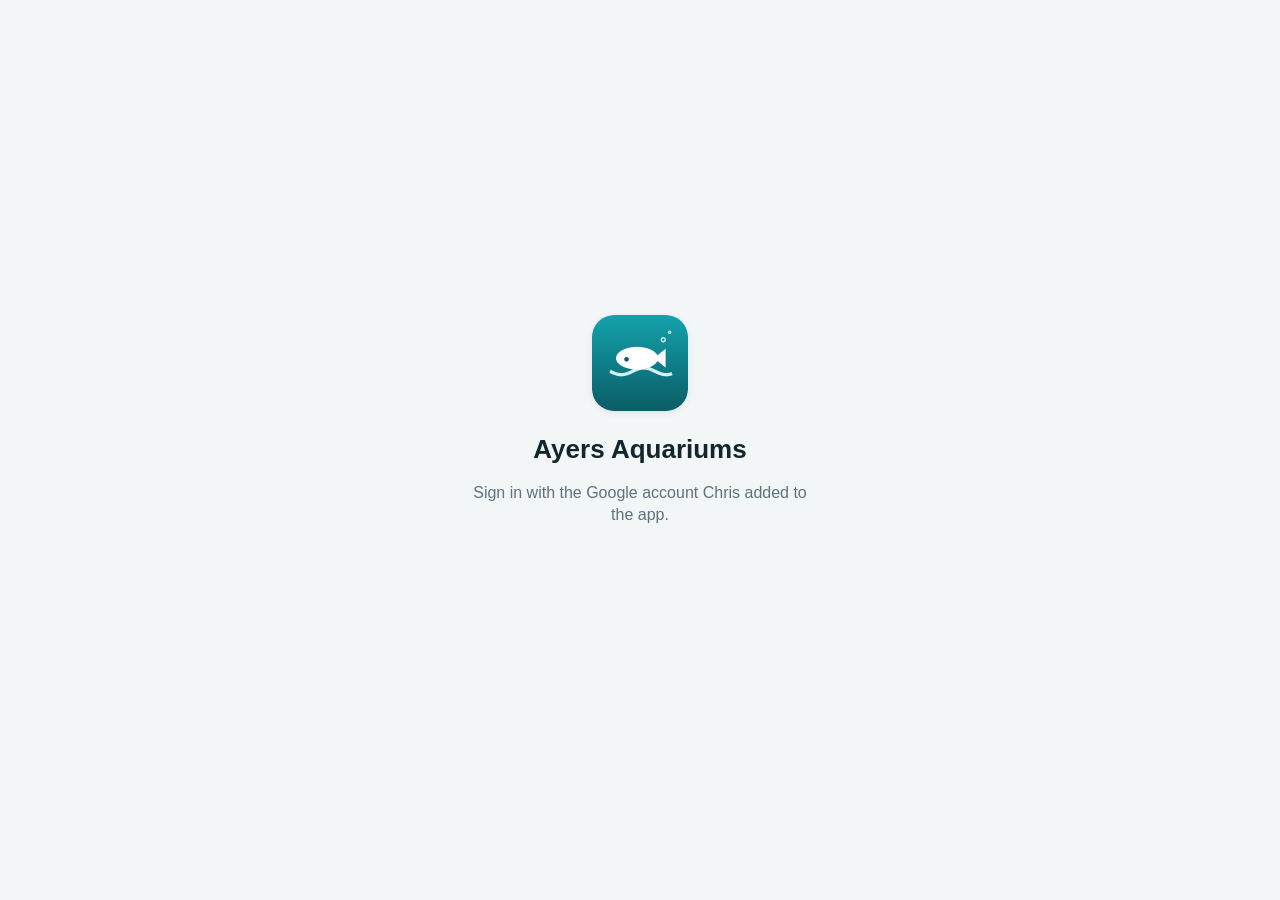
<file: index.html>
<!DOCTYPE html>
<html lang="en">
<head>
  <meta charset="utf-8">
  <meta name="viewport" content="width=device-width, initial-scale=1, viewport-fit=cover">
  <title>Ayers Aquariums</title>
  <meta name="description" content="Ayers Aquariums: tanks, livestock, equipment, plants and water parameters.">
  <meta name="theme-color" content="#0b7285" media="(prefers-color-scheme: light)">
  <meta name="theme-color" content="#0f1a1e" media="(prefers-color-scheme: dark)">
  <meta name="color-scheme" content="light dark">
  <meta name="apple-mobile-web-app-capable" content="yes">
  <meta name="mobile-web-app-capable" content="yes">
  <meta name="apple-mobile-web-app-title" content="Ayers Aquariums">
  <meta name="apple-mobile-web-app-status-bar-style" content="default">
  <link rel="manifest" href="manifest.webmanifest">
  <link rel="icon" href="icons/icon.svg" type="image/svg+xml">
  <link rel="apple-touch-icon" href="icons/apple-touch-icon.png">
  <link rel="stylesheet" href="styles.css?v=71">
</head>
<body>
  <div id="app" aria-live="polite"></div>
  <div id="toast" role="status" aria-live="polite"></div>
  <script src="config.js?v=71"></script>
  <script src="app.js?v=71"></script>
  <script src="https://accounts.google.com/gsi/client" async defer onload="window.AA && window.AA.gisLoaded()"></script>
</body>
</html>
</file>
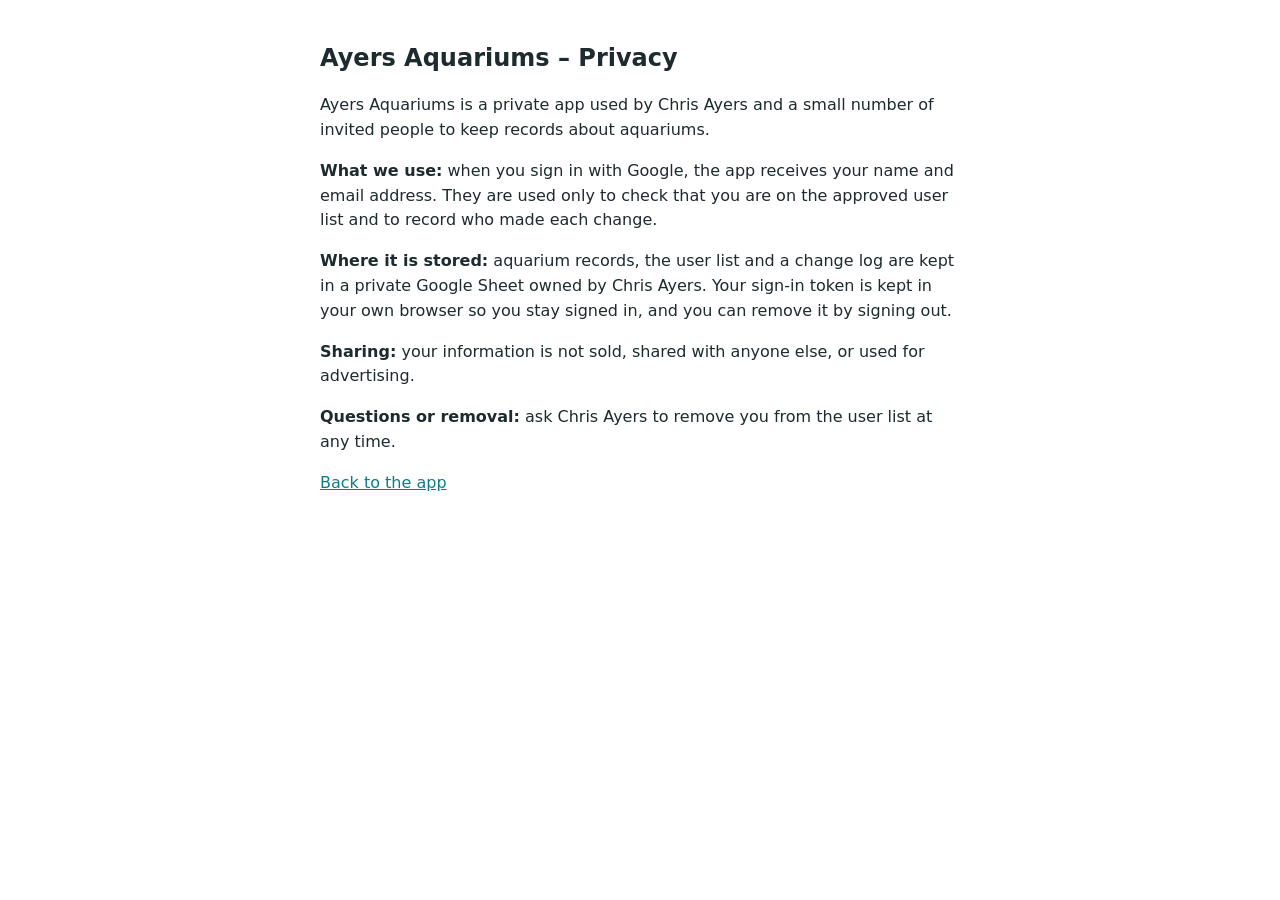
<file: privacy.html>
<!DOCTYPE html>
<html lang="en">
<head>
<meta charset="utf-8">
<meta name="viewport" content="width=device-width, initial-scale=1">
<title>Privacy – Ayers Aquariums</title>
<style>body{font:16px/1.55 system-ui,-apple-system,sans-serif;max-width:640px;margin:40px auto;padding:0 20px;color:#1d2a2e}h1{font-size:24px}a{color:#0e7c86}</style>
</head>
<body>
<h1>Ayers Aquariums – Privacy</h1>
<p>Ayers Aquariums is a private app used by Chris Ayers and a small number of invited people to keep records about aquariums.</p>
<p><b>What we use:</b> when you sign in with Google, the app receives your name and email address. They are used only to check that you are on the approved user list and to record who made each change.</p>
<p><b>Where it is stored:</b> aquarium records, the user list and a change log are kept in a private Google Sheet owned by Chris Ayers. Your sign-in token is kept in your own browser so you stay signed in, and you can remove it by signing out.</p>
<p><b>Sharing:</b> your information is not sold, shared with anyone else, or used for advertising.</p>
<p><b>Questions or removal:</b> ask Chris Ayers to remove you from the user list at any time.</p>
<p><a href="./">Back to the app</a></p>
</body>
</html>
</file>
<file: styles.css>
:root {
  --bg: #f3f6f7;
  --surface: #ffffff;
  --surface-2: #eef3f4;
  --text: #11262d;
  --muted: #5d7279;
  --border: #d9e3e6;
  --primary: #0b7285;
  --primary-ink: #ffffff;
  --primary-soft: #d6eef2;
  --danger: #c0392b;
  --danger-soft: #fbe4e1;
  --ok: #2b8a3e;
  --shadow: 0 1px 2px rgba(17, 38, 45, .06), 0 2px 8px rgba(17, 38, 45, .06);
  --radius: 14px;
  --tabbar-h: 62px;
  color-scheme: light dark;
}
@media (prefers-color-scheme: dark) {
  :root {
    --bg: #0f1a1e;
    --surface: #17242a;
    --surface-2: #1e2e35;
    --text: #e4eff2;
    --muted: #9bb0b6;
    --border: #2a3d44;
    --primary: #3bc0d4;
    --primary-ink: #04252c;
    --primary-soft: #173a42;
    --danger: #ff8a7a;
    --danger-soft: #3a2220;
    --ok: #69db7c;
    --shadow: 0 1px 2px rgba(0, 0, 0, .3);
  }
}

* { box-sizing: border-box; }
html, body { margin: 0; padding: 0; }
body {
  font-family: -apple-system, BlinkMacSystemFont, "Segoe UI", Roboto, "Helvetica Neue", Arial, sans-serif;
  background: var(--bg);
  color: var(--text);
  font-size: 16px;
  line-height: 1.4;
  -webkit-tap-highlight-color: transparent;
}
a { color: var(--primary); }
button { font: inherit; color: inherit; }
img { max-width: 100%; }

/* ---------- Shell ---------- */
.topbar {
  position: sticky; top: 0; z-index: 20;
  display: flex; align-items: center; gap: 6px;
  padding: calc(env(safe-area-inset-top) + 8px) 10px 8px;
  background: var(--surface);
  border-bottom: 1px solid var(--border);
}
.topbar h1 {
  flex: 1; margin: 0; font-size: 18px; font-weight: 650;
  white-space: nowrap; overflow: hidden; text-overflow: ellipsis;
}
.icon-btn {
  width: 40px; height: 40px; border: 0; border-radius: 50%;
  background: transparent; display: grid; place-items: center; cursor: pointer;
}
.icon-btn:active { background: var(--surface-2); }
.icon-btn svg { width: 22px; height: 22px; }
.view {
  padding: 12px 12px calc(var(--tabbar-h) + env(safe-area-inset-bottom) + 20px);
  max-width: 760px; margin: 0 auto;
}
.tabbar {
  position: fixed; left: 0; right: 0; bottom: 0; z-index: 20;
  display: flex; background: var(--surface); border-top: 1px solid var(--border);
  padding-bottom: env(safe-area-inset-bottom);
}
.tabbar a {
  flex: 1; height: var(--tabbar-h); display: flex; flex-direction: column;
  align-items: center; justify-content: center; gap: 2px;
  text-decoration: none; color: var(--muted); font-size: 12px; font-weight: 550;
}
.tabbar a svg { width: 24px; height: 24px; }
.tabbar a.active { color: var(--primary); }

/* ---------- Cards & lists ---------- */
.card {
  background: var(--surface); border: 1px solid var(--border);
  border-radius: var(--radius); box-shadow: var(--shadow);
}
.tank-card {
  display: block; padding: 14px; margin-bottom: 10px;
  text-decoration: none; color: inherit;
}
/* A tank's own picture, across the top of its card. */
.tank-card.has-banner { padding-top: 0; overflow: hidden; }
.tank-banner { margin: 0 -14px 12px; }
.tank-banner-img {
  display: block; width: 100%; height: 132px; object-fit: cover;
  border-radius: var(--radius) var(--radius) 0 0; background: var(--line);
}
img.tank-banner-img.drive-img:not([src]) { min-height: 132px; }
.tank-card .row1 { display: flex; align-items: baseline; gap: 8px; }
.tank-card h2 { margin: 0; font-size: 18px; flex: 1; }
.tank-card .vol { font-weight: 650; color: var(--primary); white-space: nowrap; }
.meta { color: var(--muted); font-size: 14px; }
.counts { display: flex; flex-wrap: wrap; gap: 6px; margin-top: 10px; }
.pill {
  display: inline-flex; align-items: center; gap: 4px;
  padding: 3px 9px; border-radius: 999px; font-size: 13px; font-weight: 550;
  background: var(--surface-2); color: var(--text);
}
.pill.edit { background: var(--primary-soft); color: var(--primary); }
/* The tanks an item is in, on a Browse row: kept to the right, never crowding the name. */
.list-item .pills { display: flex; flex-wrap: wrap; gap: 4px; justify-content: flex-end; flex: none; max-width: 46%; }
.pill.tankpill { font-size: 12px; padding: 2px 8px; color: var(--muted); white-space: nowrap; max-width: 130px; overflow: hidden; text-overflow: ellipsis; display: inline-block; }
.pill.tankpill.more { font-weight: 600; position: relative; overflow: visible; max-width: none; cursor: default; }
/* Names the tanks that didn't fit, in the app's own tooltip rather than the browser's. */
.tankpill-tip {
  position: absolute; bottom: calc(100% + 6px); right: 0; z-index: 6;
  width: max-content; max-width: min(220px, 60vw); padding: 8px 10px; border-radius: 12px;
  background: var(--surface); color: var(--text); border: 1px solid var(--border);
  box-shadow: 0 4px 18px rgba(0, 0, 0, .18);
  font-size: 13px; font-weight: 500; line-height: 1.35; text-align: left; white-space: normal;
  opacity: 0; visibility: hidden; transition: opacity .12s ease;
}
.pill.tankpill.more:hover .tankpill-tip,
.pill.tankpill.more:focus-visible .tankpill-tip,
.pill.tankpill.more.on .tankpill-tip { opacity: 1; visibility: visible; }
.pill.retired { background: var(--danger-soft); color: var(--danger); }
.dim { opacity: .6; }

.section { margin: 18px 0 8px; }
.section-head {
  display: flex; align-items: center; justify-content: space-between; gap: 8px;
  margin: 0 2px 8px;
}
.head-btns { display: flex; gap: 6px; }
.section-head h3 { margin: 0; font-size: 15px; text-transform: uppercase; letter-spacing: .04em; color: var(--muted); }
.list { overflow: hidden; }
.list-item {
  display: flex; align-items: center; gap: 12px; padding: 10px 12px;
  border-top: 1px solid var(--border); text-decoration: none; color: inherit;
  background: none; border-left: 0; border-right: 0; border-bottom: 0; width: 100%; text-align: left; cursor: pointer;
}
.list-item:first-child { border-top: 0; }
.list-item:active { background: var(--surface-2); }
.list-item .body { flex: 1; min-width: 0; }
.list-item .title { font-weight: 600; }
.list-item .sub { color: var(--muted); font-size: 14px; white-space: nowrap; overflow: hidden; text-overflow: ellipsis; }
.thumb {
  width: 48px; height: 48px; border-radius: 10px; object-fit: cover; flex: none;
  background: var(--surface-2); display: grid; place-items: center; color: var(--muted); font-size: 12px; font-weight: 700;
}
.empty { padding: 14px; color: var(--muted); text-align: center; }

.hero { padding: 16px; margin-bottom: 6px; }
/* The hero card stays under the app bar while the page scrolls. At the top it
   shows in full; once it sticks it drops to a row of buttons, because the app
   bar is already carrying the name. */
.hero-sentinel { height: 1px; margin-bottom: -1px; }
.hero-dock { position: sticky; top: var(--appbar-h, 56px); z-index: 15; }
.hero-dock > .card { margin-bottom: 12px; }
.hero-dock.is-stuck > .card {
  margin-bottom: 12px; border-radius: 0 0 var(--radius) var(--radius);
  box-shadow: 0 6px 14px rgba(17, 38, 45, .10);
}
.hero-dock.is-stuck .big-img,
.hero-dock.is-stuck .hero > h2,
.hero-dock.is-stuck .hero > .meta,
.hero-dock.is-stuck .hero > .counts,
.hero-dock.is-stuck [data-hero-hide] { display: none; }
.hero-dock.is-stuck .hero { padding: 8px 10px; margin-bottom: 0; }
.hero-dock.is-stuck .hero > .actions {
  margin-top: 0; flex-wrap: nowrap; overflow-x: auto; -webkit-overflow-scrolling: touch;
  scrollbar-width: none;
}
.hero-dock.is-stuck .hero > .actions::-webkit-scrollbar { display: none; }
.hero-dock.is-stuck .hero > .actions .btn { flex: 0 0 auto; padding: 8px 12px; }
.hero-dock.is-stuck:not(:has(.actions)) { display: none; }
@media (prefers-color-scheme: dark) {
  .hero-dock.is-stuck > .card { box-shadow: 0 6px 14px rgba(0, 0, 0, .45); }
}
.hero h2 { margin: 0 0 4px; font-size: 22px; }
.actions { display: flex; flex-wrap: wrap; gap: 8px; margin-top: 12px; }

.kv { display: grid; grid-template-columns: minmax(110px, 40%) 1fr; }
.kv div { padding: 9px 12px; border-top: 1px solid var(--border); overflow-wrap: anywhere; }
.kv div:nth-child(-n+2) { border-top: 0; }
.kv .k { color: var(--muted); font-size: 14px; }

.params { width: 100%; border-collapse: collapse; }
.params th, .params td { text-align: left; padding: 9px 10px; border-top: 1px solid var(--border); font-size: 15px; }
.params th { color: var(--muted); font-size: 13px; font-weight: 600; border-top: 0; }
.params tr.tap { cursor: pointer; }
.params tr.tap:active td { background: var(--surface-2); }

.big-img { width: 100%; max-height: 260px; object-fit: cover; border-radius: var(--radius) var(--radius) 0 0; display: block; }

/* ---------- Buttons & inputs ---------- */
.btn {
  border: 1px solid var(--border); background: var(--surface); color: var(--text);
  padding: 9px 14px; border-radius: 10px; font-weight: 600; cursor: pointer; font-size: 15px;
  display: inline-flex; align-items: center; gap: 6px; white-space: nowrap;
}
.btn svg { width: 18px; height: 18px; flex: none; }
.btn.small svg { width: 15px; height: 15px; }
.btn.primary { background: var(--primary); border-color: var(--primary); color: var(--primary-ink); }
.btn.danger { color: var(--danger); border-color: var(--danger); background: transparent; }
.btn.small { padding: 5px 10px; font-size: 14px; }
.btn.block { width: 100%; justify-content: center; padding: 12px; }
.btn:disabled { opacity: .55; }

.search {
  width: 100%; padding: 11px 14px; border-radius: 12px; border: 1px solid var(--border);
  background: var(--surface); color: var(--text); font-size: 16px;
}
.segmented { display: flex; gap: 6px; margin: 0 -12px; padding-left: 12px !important; padding-right: 12px !important; overflow-x: auto; padding: 2px 0 10px; scrollbar-width: none; }
.segmented button {
  flex: none; border: 1px solid var(--border); background: var(--surface); padding: 7px 12px;
  border-radius: 999px; font-weight: 600; font-size: 14px; cursor: pointer;
}
.segmented button.on { background: var(--primary); border-color: var(--primary); color: var(--primary-ink); }
.toggle-row { display: flex; align-items: center; justify-content: space-between; gap: 8px; margin: 8px 2px; color: var(--muted); font-size: 14px; }

/* ---------- Sheet (forms & dialogs) ---------- */
.sheet-backdrop {
  position: fixed; inset: 0; z-index: 50; background: rgba(0, 0, 0, .45);
  display: flex; align-items: flex-end; justify-content: center;
}
.sheet {
  width: 100%; max-width: 640px; max-height: 92vh; display: flex; flex-direction: column;
  background: var(--bg); border-radius: 18px 18px 0 0; overflow: hidden;
}
.sheet-head {
  display: flex; align-items: center; gap: 8px; padding: 12px 12px 10px;
  background: var(--surface); border-bottom: 1px solid var(--border);
}
.sheet-head h2 { flex: 1; margin: 0; font-size: 17px; }
.sheet-body { overflow-y: auto; padding: 12px 14px 8px; -webkit-overflow-scrolling: touch; }
.sheet-foot {
  display: flex; gap: 8px; padding: 10px 14px calc(10px + env(safe-area-inset-bottom));
  background: var(--surface); border-top: 1px solid var(--border);
}
.sheet-foot .btn { flex: 1; justify-content: center; padding: 12px; }
.field { margin-bottom: 12px; }
.field label { display: block; font-size: 14px; font-weight: 600; margin-bottom: 4px; color: var(--muted); }
.field .req { color: var(--danger); }
.field input[type=text], .field input[type=number], .field input[type=date], .field input[type=url],
.field input[type=email], .field select, .field textarea {
  width: 100%; padding: 10px 12px; border-radius: 10px; border: 1px solid var(--border);
  background: var(--surface); color: var(--text); font-size: 16px; font-family: inherit;
}
.field textarea { min-height: 80px; resize: vertical; }
.field input[readonly] { background: var(--surface-2); color: var(--muted); }
.check { display: flex; align-items: center; gap: 10px; padding: 6px 0; font-size: 16px; }
.check input { width: 20px; height: 20px; }
.form-error { color: var(--danger); background: var(--danger-soft); border-radius: 10px; padding: 9px 12px; margin-bottom: 10px; font-size: 14px; }
.hint { color: var(--muted); font-size: 13px; margin-top: 4px; }

/* ---------- Sign in ---------- */
.signin {
  min-height: 100vh; display: flex; flex-direction: column; align-items: center; justify-content: center;
  padding: 24px; text-align: center; gap: 14px;
}
.signin img { width: 96px; height: 96px; border-radius: 22px; box-shadow: var(--shadow); }
.signin h1 { margin: 6px 0 0; font-size: 26px; }
.signin p { margin: 0; color: var(--muted); max-width: 340px; }
.signin .notice { color: var(--danger); background: var(--danger-soft); padding: 10px 14px; border-radius: 12px; max-width: 360px; }
#gsi-button { color-scheme: light; min-height: 44px; }

/* ---------- Misc ---------- */
.spinner {
  width: 34px; height: 34px; border-radius: 50%;
  border: 3px solid var(--border); border-top-color: var(--primary);
  animation: spin .8s linear infinite; margin: 40px auto;
}
@keyframes spin { to { transform: rotate(360deg); } }
.busy { position: fixed; inset: 0; z-index: 70; display: grid; place-items: center; background: rgba(0, 0, 0, .15); }
.busy .spinner { margin: 0; }
.busy-box { display: flex; flex-direction: column; align-items: center; gap: 12px; background: var(--surface); padding: 20px 24px; border-radius: 16px; box-shadow: 0 8px 30px rgba(0,0,0,.2); }
.busy-label { font-weight: 600; }
#toast {
  position: fixed; left: 50%; bottom: calc(var(--tabbar-h) + env(safe-area-inset-bottom) + 14px);
  transform: translateX(-50%) translateY(20px); opacity: 0; transition: .25s;
  background: var(--text); color: var(--bg); padding: 10px 16px; border-radius: 12px;
  font-weight: 600; font-size: 15px; z-index: 80; max-width: 90vw; pointer-events: none;
}
#toast.show { opacity: 1; transform: translateX(-50%) translateY(0); }
#toast.error { background: var(--danger); color: #fff; }
.user-row .badge { font-size: 12px; }

/* ---------- Searchable picker ---------- */
.combo-box { position: relative; }
.combo-box .combo-input { padding-right: 40px; }
.combo-clear {
  position: absolute; right: 4px; top: 50%; transform: translateY(-50%);
  width: 34px; height: 34px; border: 0; background: transparent; color: var(--muted);
  display: flex; align-items: center; justify-content: center; cursor: pointer;
}
.combo-clear svg { width: 18px; height: 18px; }
.combo-list {
  margin-top: 6px; max-height: 42vh; overflow-y: auto; -webkit-overflow-scrolling: touch;
  border: 1px solid var(--border); border-radius: 12px; background: var(--surface);
}
/* No room below the input: the list opens upward over what's above it. */
.combo.combo-up { position: relative; }
.combo.combo-up .combo-list {
  position: absolute; bottom: 100%; left: 0; right: 0; z-index: 6;
  margin: 0 0 6px;
  /* It floats over the fields above it, so it needs to read as a layer. */
  box-shadow: 0 -2px 6px rgba(17, 38, 45, .08), 0 -10px 28px rgba(17, 38, 45, .16);
}
@media (prefers-color-scheme: dark) {
  .combo.combo-up .combo-list { box-shadow: 0 -2px 6px rgba(0, 0, 0, .5), 0 -10px 28px rgba(0, 0, 0, .55); }
}
.combo-group {
  position: sticky; top: 0; z-index: 1; padding: 6px 12px; font-size: 12px; font-weight: 700;
  text-transform: uppercase; letter-spacing: .04em; color: var(--muted); background: var(--surface-2);
}

.combo-opt {
  display: flex; align-items: center; gap: 10px; width: 100%; text-align: left;
  padding: 8px 12px; border: 0; border-top: 1px solid var(--border); background: transparent;
  color: var(--text); font: inherit; cursor: pointer;
}
.combo-group + .combo-opt { border-top: 0; }
.combo-opt .thumb { width: 36px; height: 36px; font-size: 11px; }
.combo-opt .body { display: flex; flex-direction: column; min-width: 0; }
.combo-opt .title { font-weight: 600; }
.combo-opt .sub { font-size: 13px; color: var(--muted); white-space: nowrap; overflow: hidden; text-overflow: ellipsis; }
.combo-opt.on, .combo-opt:active { background: var(--surface-2); }
.combo-opt.on .title { color: var(--primary); }
.combo-opt .pill { margin-left: auto; flex: none; }
.combo-opt.is-off { cursor: default; }
.combo-opt.is-off .thumb, .combo-opt.is-off .body { opacity: .45; }
.combo-opt.is-off:active { background: transparent; }
.combo-empty { padding: 14px; text-align: center; color: var(--muted); }

[hidden] { display: none !important; }

/* ---------- Receipts ---------- */
.pill.warn { background: #fff1d6; color: #8a5a00; }
@media (prefers-color-scheme: dark) { .pill.warn { background: #3d2e10; color: #f3c56b; } }
.thumb.rc svg { width: 22px; height: 22px; }
.receipt-photo { padding: 0; overflow: hidden; }
.receipt-photo img { display: block; width: 100%; max-height: 60vh; object-fit: contain; background: #000; cursor: zoom-in; }
.photo-loading { display: flex; align-items: center; justify-content: center; gap: 10px; padding: 40px 12px; color: var(--muted); }
.photo-loading .spinner { width: 22px; height: 22px; margin: 0; }
.photo-viewer { position: fixed; inset: 0; z-index: 80; background: #000; display: flex; flex-direction: column; }
.photo-viewer .icon-btn { position: absolute; top: calc(env(safe-area-inset-top) + 8px); right: 8px; z-index: 2; color: #fff; background: rgba(0,0,0,.5); border-radius: 999px; }
.pv-scroll { flex: 1; overflow: auto; -webkit-overflow-scrolling: touch; display: flex; align-items: center; justify-content: center; }
.pv-scroll img { max-width: 100%; max-height: 100%; object-fit: contain; cursor: zoom-in; }
.photo-viewer.full .pv-scroll { display: block; }
.photo-viewer.full .pv-scroll img { max-width: none; max-height: none; width: 220%; cursor: zoom-out; }
.photo-pick { display: flex; flex-direction: column; gap: 8px; }
/* Item photos: gallery on the item page and the photo viewer */
.photo-grid { display: grid; grid-template-columns: repeat(3, 1fr); gap: 8px; }
.photo-tile { position: relative; padding: 0; border: 1px solid var(--border); border-radius: 12px; overflow: hidden; background: var(--surface-2); aspect-ratio: 1 / 1; cursor: pointer; }
.photo-tile .tile-img { width: 100%; height: 100%; object-fit: cover; display: block; }
.photo-tile .tile-pill { position: absolute; top: 6px; left: 6px; font-size: 11px; }
.photo-tile .tile-cap { position: absolute; left: 0; right: 0; bottom: 0; padding: 4px 6px; font-size: 12px; color: #fff; background: linear-gradient(transparent, rgba(0,0,0,.65)); text-align: left; white-space: nowrap; overflow: hidden; text-overflow: ellipsis; }
.viewer-wrap { border-radius: 12px; overflow: hidden; border: 1px solid var(--border); background: var(--surface-2); }
.viewer-img { width: 100%; max-height: 60vh; object-fit: contain; display: block; }
img.viewer-img.drive-img:not([src]), img.tile-img.drive-img:not([src]) { min-height: 120px; }
.file-card { display: flex; align-items: center; gap: 10px; padding: 12px; border: 1px solid var(--border); border-radius: 12px; background: var(--surface-2); cursor: pointer; }
.file-card svg { width: 26px; height: 26px; flex: none; }
.file-card .file-name { flex: 1; min-width: 0; overflow: hidden; text-overflow: ellipsis; white-space: nowrap; font-weight: 600; }
.receipt-pdf { display: flex; align-items: center; gap: 12px; padding: 16px; color: inherit; text-decoration: none; }
.receipt-pdf svg { width: 34px; height: 34px; flex: none; color: var(--primary); }
.receipt-pdf .body { flex: 1; min-width: 0; display: flex; flex-direction: column; }
.receipt-pdf .title { font-weight: 600; overflow: hidden; text-overflow: ellipsis; white-space: nowrap; }
.receipt-pdf .sub { color: var(--muted); font-size: 13px; }
.photo-btns { display: grid; grid-template-columns: 1fr 1fr; gap: 8px; }
.photo-btns .btn { justify-content: center; }
.photo-preview { width: 100%; max-height: 240px; object-fit: contain; border-radius: 12px; border: 1px solid var(--border); background: var(--surface-2); cursor: pointer; }
.chips { display: flex; flex-wrap: wrap; gap: 6px; margin-bottom: 8px; }
.chips:empty { display: none; }
.chip { display: inline-flex; align-items: center; gap: 4px; padding: 4px 4px 4px 10px; border-radius: 999px; background: var(--primary); color: var(--primary-ink); font-size: 14px; font-weight: 600; }
.chip button { border: 0; background: transparent; color: inherit; width: 24px; height: 24px; display: flex; align-items: center; justify-content: center; cursor: pointer; }
.chip svg { width: 14px; height: 14px; }
.combo-opt .tick { display: none; margin-left: auto; color: var(--primary); font-weight: 700; }
[data-mode="multi"] .combo-opt.on .tick { display: inline; }
.combo-new { padding: 10px 12px; color: var(--primary); font-weight: 600; border-bottom: 1px solid var(--border); cursor: pointer; }
/* "It isn't in the list": sits under the matches, always reachable. */
.combo-add {
  display: flex; align-items: center; gap: 8px; width: 100%; padding: 11px 12px;
  background: none; border: 0; border-top: 1px solid var(--border);
  color: var(--primary); font: inherit; font-weight: 600; text-align: left; cursor: pointer;
}
.combo-add:active { background: var(--surface-2); }
.combo-add svg { width: 16px; height: 16px; flex: none; }
.receipt-row .sub { white-space: normal; }
.form-section { margin-top: 18px; padding-top: 14px; border-top: 1px solid var(--border); }
.form-section h3 { margin: 0 0 10px; font-size: 15px; }
.form-section .opt { font-weight: 500; font-size: 13px; color: var(--muted); margin-left: 4px; }

/* ---------- Water testing ---------- */
:root { --good: #1b7f4b; --good-soft: #dcf3e6; }
@media (prefers-color-scheme: dark) { :root { --good: #5fd39a; --good-soft: #163a2a; } }
.pill.good { background: var(--good-soft); color: var(--good); }
.pill.bad { background: var(--danger-soft); color: var(--danger); }
.water-controls { display: flex; gap: 8px; align-items: center; margin-bottom: 10px; }
.water-controls select { flex: 1; min-width: 0; padding: 9px 10px; border-radius: 10px; border: 1px solid var(--border); background: var(--surface); color: var(--text); font: inherit; }
.water-controls .days { display: flex; align-items: center; gap: 6px; color: var(--muted); font-size: 14px; white-space: nowrap; }
.water-controls .days input { width: 64px; padding: 8px; border-radius: 10px; border: 1px solid var(--border); background: var(--surface); color: var(--text); font: inherit; text-align: center; }
/* Change log: the two filters sit side by side above the search box. */
.log-controls { display: flex; gap: 8px; align-items: center; margin-bottom: 10px; }
.log-controls select {
  flex: 1; min-width: 0; padding: 9px 10px; border-radius: 10px;
  border: 1px solid var(--border); background: var(--surface); color: var(--text);
  font: inherit; -webkit-appearance: menulist;
}
.water-card { cursor: pointer; margin-bottom: 10px; }
.wc-head { display: flex; justify-content: space-between; align-items: flex-start; gap: 10px; margin-bottom: 6px; }
.wc-head .title { font-weight: 700; }
.wc-head .sub, .water-card > .sub { font-size: 13px; color: var(--muted); }
.wc-last { text-align: right; display: flex; flex-direction: column; align-items: flex-end; gap: 4px; }
.wc-last .val { font-weight: 700; font-size: 17px; white-space: nowrap; }
.empty.small { padding: 10px; font-size: 14px; }
.trend-wrap { position: relative; }
.trend { display: block; width: 100%; height: auto; overflow: visible; }
.trend .band { fill: var(--primary-soft); }
.trend .axis { stroke: var(--border); stroke-width: 1; }
.trend .grid { stroke: var(--border); stroke-width: 1; stroke-dasharray: 2 3; opacity: .7; }
.trend .tick { fill: var(--muted); font-size: 9px; font-family: inherit; }
.trend .line { fill: none; stroke: var(--primary); stroke-width: 2; stroke-linejoin: round; stroke-linecap: round; vector-effect: non-scaling-stroke; }
.trend .pt { fill: var(--primary); stroke: var(--surface); stroke-width: 1.5; }
.trend .pt.off { fill: var(--danger); stroke: var(--surface); stroke-width: 2; }
.trend .pt.hl { stroke: var(--text); stroke-width: 2; }
.trend-tip { position: absolute; z-index: 5; width: max-content; max-width: min(260px, 100%); padding: 10px 12px; border-radius: 12px;
  background: var(--surface); color: var(--text); border: 1px solid var(--border); box-shadow: 0 4px 18px rgba(0, 0, 0, .18);
  font-size: 13px; line-height: 1.35; pointer-events: auto; cursor: default; }
.tt-head { display: flex; align-items: flex-start; justify-content: space-between; gap: 10px; }
.tt-name { font-size: 12px; color: var(--muted); }
.tt-val { font-size: 17px; font-weight: 700; white-space: nowrap; }
.tt-when { color: var(--muted); margin: 2px 0 6px; }
.tt-row { display: flex; justify-content: space-between; gap: 12px; padding: 2px 0; }
.tt-row span:first-child, .tt-note span { color: var(--muted); }
.tt-row span:last-child { text-align: right; }
.tt-note { margin-top: 6px; padding-top: 6px; border-top: 1px solid var(--border); overflow-wrap: anywhere; }
.tt-note span { display: block; font-size: 12px; }
.latest-grid { display: grid; grid-template-columns: repeat(auto-fill, minmax(120px, 1fr)); gap: 8px; margin-bottom: 6px; }
.lg-item { padding: 8px 10px; border-radius: 10px; background: var(--surface-2); }
.lg-item .k { font-size: 12px; color: var(--muted); }
.lg-item .v { font-weight: 700; }
.lg-item.off { background: var(--danger-soft); }
.lg-item.off .v { color: var(--danger); }
.wt-list { border: 1px solid var(--border); border-radius: 12px; overflow: hidden; }
.wt-headrow { display: grid; grid-template-columns: 1fr 92px 96px; gap: 8px; padding: 6px 12px; background: var(--surface-2); font-size: 12px; font-weight: 700; color: var(--muted); text-transform: uppercase; letter-spacing: .04em; }
.wt-row { padding: 8px 12px; border-top: 1px solid var(--border); }
.wt-row:first-child { border-top: 0; }
.wt-main { display: grid; grid-template-columns: 1fr 92px 96px; gap: 8px; align-items: center; }
.wt-name { font-weight: 600; font-size: 15px; }
.wt-name .u { font-weight: 400; color: var(--muted); font-size: 13px; }
.wt-val { width: 100%; padding: 9px 10px; border-radius: 10px; border: 1px solid var(--border); background: var(--surface); color: var(--text); font: inherit; font-weight: 600; text-align: right; }
.wt-range { font-size: 13px; color: var(--muted); text-align: right; }
.wt-range.none { font-style: italic; }
.wt-sub { display: flex; align-items: center; gap: 10px; margin-top: 4px; font-size: 13px; color: var(--muted); }
.wt-method { padding: 3px 6px; border-radius: 8px; border: 1px solid var(--border); background: var(--surface); color: var(--text); font: inherit; font-size: 13px; }
.wt-fixed { padding: 3px 0; }
.link { border: 0; background: none; color: var(--primary); font: inherit; font-size: 13px; padding: 2px 0; cursor: pointer; }
.wt-note { width: 100%; margin-top: 6px; padding: 8px 10px; border-radius: 10px; border: 1px solid var(--border); background: var(--surface); color: var(--text); font: inherit; }
.wt-alert { margin-top: 6px; padding: 7px 10px; border-radius: 8px; background: var(--danger-soft); color: var(--danger); font-size: 14px; font-weight: 600; }
.wt-row.is-off .wt-val, .wt-row.is-bad .wt-val { border-color: var(--danger); color: var(--danger); }
.wt-row.is-ok .wt-val { border-color: var(--good); }
.thumb.order { font-size: 13px; }
.card.pad { padding: 12px 14px; }
a.btn { text-decoration: none; }
.field input[type=datetime-local] { width: 100%; padding: 10px 12px; border-radius: 10px; border: 1px solid var(--border); background: var(--surface); color: var(--text); font: inherit; min-height: 44px; }
.water-controls select, .wt-method { -webkit-appearance: menulist; }
.untested { margin-bottom: 10px; }
.chips-row { display: flex; flex-wrap: wrap; gap: 6px; margin-top: 8px; }
.chip-link { padding: 5px 10px; border-radius: 999px; border: 1px solid var(--border); color: var(--text); text-decoration: none; font-size: 14px; }
.card.pad > .sub { color: var(--muted); font-size: 13px; }
/* Water test entry table */
.wt-top { display: grid; grid-template-columns: 1fr 1fr; gap: 10px; }
.wt-top .field select { width: 100%; }
.wt-table { border: 1px solid var(--border); border-radius: 12px; overflow: hidden; }
.wt-th, .wt-cells { display: grid; grid-template-columns: minmax(0, 1fr) 70px 30px 22px 38px 38px; gap: 6px; align-items: center; }
.wt-th { padding: 6px 10px; background: var(--surface-2); font-size: 11px; font-weight: 700; color: var(--muted); text-transform: uppercase; letter-spacing: .03em; }
.wt-th span:nth-child(n+3) { text-align: center; }
.wt-th span:nth-child(n+5) { text-align: right; }
.wt-tr { padding: 7px 10px; border-top: 1px solid var(--border); }
.wt-field { font-weight: 600; font-size: 14px; line-height: 1.2; overflow-wrap: anywhere; }
.wt-field .u { display: block; font-weight: 400; font-size: 12px; color: var(--muted); }
.wt-cells .wt-val { padding: 8px 6px; }
.wt-notebtn { width: 30px; height: 30px; border-radius: 8px; border: 1px solid var(--border); background: var(--surface); color: var(--muted); font-size: 15px; cursor: pointer; padding: 0; }
.wt-notebtn.has { background: var(--primary-soft); color: var(--primary); border-color: var(--primary); }
.wt-flag { text-align: center; font-weight: 700; font-size: 14px; }
.wt-tr.is-off .wt-flag, .wt-tr.is-bad .wt-flag { color: var(--danger); }
.wt-tr.is-ok .wt-flag { color: var(--good); }
.wt-lim { text-align: right; font-size: 13px; color: var(--muted); font-variant-numeric: tabular-nums; }
.wt-tr.is-off .wt-val, .wt-tr.is-bad .wt-val { border-color: var(--danger); color: var(--danger); }
.wt-tr.is-ok .wt-val { border-color: var(--good); }
.pill-stack { display: flex; flex-direction: column; align-items: flex-end; gap: 4px; flex: none; }

/* ---------- Maintenance ---------- */
.wc-line { display: flex; align-items: center; gap: 5px; margin-top: 4px; }
.wc-line svg { width: 15px; height: 15px; flex: none; color: var(--primary); }
.wc-summary .wc-big { font-size: 22px; font-weight: 700; }
.suffix-wrap { position: relative; }
.suffix-wrap input { padding-right: 42px; }
.suffix-wrap span { position: absolute; right: 12px; top: 50%; transform: translateY(-50%); color: var(--muted); font-size: 14px; pointer-events: none; }
.check-list { display: flex; flex-direction: column; gap: 8px; }
.trend .wc-mark line { stroke: #8a6cd1; stroke-width: 1.2; stroke-dasharray: 3 3; vector-effect: non-scaling-stroke; }
.trend .wc-mark circle { fill: #8a6cd1; }
.wc-key { display: flex; align-items: center; justify-content: flex-end; gap: 6px; font-size: 11px; color: var(--muted); margin-top: 2px; }
.wc-key-line { width: 0; height: 12px; border-left: 1.5px dashed #8a6cd1; }
.tabbar a span { white-space: nowrap; }
@media (max-width: 430px) { .tabbar a { font-size: 11px; } .tabbar a svg { width: 22px; height: 22px; } }

/* ---------- Fill with AI ---------- */
.ai-bar { display: flex; align-items: center; gap: 10px; flex-wrap: wrap; margin: 0 0 12px; }
.ai-bar .hint { margin: 0; }
.ai-btn svg { width: 16px; height: 16px; }
.ai-result { background: var(--primary-soft); border-radius: 12px; padding: 10px 12px; margin: 0 0 12px; font-size: 14px; display: flex; flex-direction: column; gap: 4px; }
.ai-result a { color: var(--primary); }
.form-error-inline { color: var(--danger); }
input.ai-filled, select.ai-filled, textarea.ai-filled { border-color: var(--primary); box-shadow: 0 0 0 2px var(--primary-soft); }
.field label .opt { font-weight: 500; color: var(--muted); font-size: 13px; }

/* ---------- Wishlist ---------- */
.pill.wishpill { display: inline-flex; align-items: center; gap: 4px; background: var(--primary-soft); color: var(--primary); }
.pill.wishpill svg { width: 13px; height: 13px; }
.wish-row .body { min-width: 0; }
.tank-chips { display: flex; flex-wrap: wrap; gap: 4px 8px; margin-top: 4px; }
.tank-chip { font-size: 12px; color: var(--muted); display: inline-flex; align-items: center; gap: 4px; }
.tank-chip .pill { font-size: 11px; padding: 1px 7px; }
.compat-row { align-items: flex-start; }
.compat-row .pill { flex: none; }
.reasons { margin: 4px 0 0; padding-left: 18px; font-size: 13px; color: var(--muted); }
.reasons li { margin: 2px 0; }
.wish-type { margin-bottom: 12px; }
.id-result { margin-top: 8px; background: var(--primary-soft); border-radius: 12px; padding: 10px 12px; font-size: 14px; }
.id-result .actions { margin-top: 8px; }
.matches { display: flex; flex-direction: column; gap: 6px; margin: -4px 0 12px; }
.matches .hint { margin: 0; }
.match { display: flex; justify-content: space-between; align-items: center; gap: 8px; text-align: left; border: 1px solid var(--border);
  background: var(--surface); color: inherit; border-radius: 10px; padding: 8px 12px; font: inherit; font-size: 14px; cursor: pointer; }
.match span { color: var(--primary); font-weight: 600; flex: none; }
.reuse .notice { background: var(--primary-soft); border-radius: 12px; padding: 10px 12px; font-size: 14px; margin-bottom: 12px; }
.link-btn { background: none; border: 0; padding: 0; color: var(--primary); font: inherit; text-decoration: underline; cursor: pointer; }
.tank-pick { border-bottom: 1px solid var(--border); padding: 2px 0; }
.tank-pick:last-child { border-bottom: 0; }
.tank-extra { padding: 4px 0 8px 28px; }
img.drive-img:not([src]) { background: var(--border); }
img.drive-img.photo-error { background: var(--danger-soft); }
img.big-img.drive-img:not([src]) { min-height: 180px; }
input.ai-unverified, select.ai-unverified, textarea.ai-unverified { border-color: #c98a00; box-shadow: 0 0 0 2px #fff1d6; }
.ai-result.unverified { background: #fff6e5; }
.ai-warn { font-weight: 600; color: #8a5a00; }
@media (prefers-color-scheme: dark) {
  .ai-result.unverified { background: #3d2e10; }
  .ai-warn { color: #f3c56b; }
  input.ai-unverified, select.ai-unverified, textarea.ai-unverified { box-shadow: 0 0 0 2px #3d2e10; }
}
input.ai-corrected, select.ai-corrected, textarea.ai-corrected { border-color: #b4367a; box-shadow: 0 0 0 2px #f8dceb; }
.ai-choices { display: flex; flex-direction: column; gap: 6px; margin-top: 6px; }
.ai-fixes { border-top: 1px solid var(--border); padding-top: 6px; margin-top: 2px; }
.ai-fixes .src { color: var(--muted); }
@media (prefers-color-scheme: dark) { input.ai-corrected, select.ai-corrected, textarea.ai-corrected { border-color: #e48bbd; box-shadow: 0 0 0 2px #3b1a2c; } }

/* Background refresh after a save: thin moving bar at the top of the screen */
body.syncing::before { content: ""; position: fixed; top: 0; left: 0; right: 0; height: 3px; z-index: 90;
  background: linear-gradient(90deg, transparent, var(--primary), transparent); background-size: 50% 100%; background-repeat: no-repeat;
  animation: syncbar 1.1s linear infinite; }
@keyframes syncbar { from { background-position: -50% 0; } to { background-position: 150% 0; } }

/* Sign-in pop-up over an open form */
.reauth { position: fixed; inset: 0; z-index: 95; display: grid; place-items: center; background: rgba(0,0,0,.35); padding: 20px; }
.reauth-box { background: var(--surface); border-radius: 16px; padding: 20px; max-width: 360px; width: 100%; display: flex; flex-direction: column; gap: 10px; box-shadow: 0 10px 40px rgba(0,0,0,.25); }
.reauth-box h3 { margin: 0; }
.reauth-box p { margin: 0; }
.reauth-btn { min-height: 44px; display: flex; justify-content: center; }

/* Pop-ups take keyboard focus; no focus ring on the pop-up box itself */
.sheet:focus, .reauth-box:focus, .photo-viewer:focus, .busy:focus { outline: none; }
.move-list { margin: 0 0 12px; padding-left: 20px; } .move-list li { margin: 4px 0; }

/* ---------- Previous / Next on detail pages ---------- */
.step-nav { display: flex; align-items: center; gap: 0; flex-shrink: 0; }
.step-nav .icon-btn:disabled { opacity: .3; cursor: default; }
.step-pos { font-size: 13px; color: var(--muted); white-space: nowrap; min-width: 44px; text-align: center; font-variant-numeric: tabular-nums; }
@media (max-width: 430px) { .step-nav .icon-btn { width: 36px; } .step-pos { min-width: 38px; font-size: 12px; } }

/* ---------- Home ---------- */
.home-grid { display: grid; grid-template-columns: repeat(auto-fill, minmax(220px, 1fr)); gap: 10px; }
@media (max-width: 480px) { .home-grid { grid-template-columns: 1fr 1fr; } }
.home-link {
  display: flex; align-items: center; gap: 12px; padding: 14px;
  background: var(--surface); border: 1px solid var(--border); border-radius: var(--radius); box-shadow: var(--shadow);
  color: var(--text); text-decoration: none; min-height: 64px;
}
.home-link:hover { border-color: var(--primary); }
.home-link:active { background: var(--surface-2); }
.home-icon { width: 40px; height: 40px; border-radius: 12px; background: var(--surface-2); color: var(--primary); display: grid; place-items: center; flex-shrink: 0; }
.home-icon svg { width: 22px; height: 22px; }
.home-text { display: flex; flex-direction: column; min-width: 0; }
.home-label { font-weight: 650; font-size: 16px; }
.home-info { font-size: 13px; color: var(--muted); overflow: hidden; text-overflow: ellipsis; }
@media (max-width: 480px) { .home-link { flex-direction: column; align-items: flex-start; gap: 8px; } }

/* ---------- Tank status on the Tanks list ---------- */
.tank-card .row1 { align-items: flex-start; }
.tank-side { display: flex; flex-direction: column; align-items: flex-end; gap: 6px; flex: none; }
.pill.tank-status.active { background: var(--good-soft); color: var(--good); }
.pill.tank-status.storage { background: #fff1d6; color: #8a5a00; }
.pill.tank-status.retired { background: var(--surface-2); color: var(--muted); }
@media (prefers-color-scheme: dark) { .pill.tank-status.storage { background: #3d2e10; color: #f3c56b; } }

/* ---------- Price tracker ---------- */
.sr-only { position: absolute; width: 1px; height: 1px; overflow: hidden; clip: rect(0 0 0 0); white-space: nowrap; }
.price-tools { display: flex; gap: 10px; align-items: center; flex-wrap: wrap; margin-bottom: 10px; }
.price-tools .search { flex: 1 1 240px; margin: 0; }
.price-tools .segmented { margin: 0; }
.best-word { color: var(--good); }
.price-table-wrap { overflow-x: auto; }
.price-table { width: 100%; border-collapse: collapse; font-size: 14px; }
.price-table thead th { text-align: left; padding: 12px 14px; font-size: 12px; font-weight: 650; letter-spacing: .04em; text-transform: uppercase; color: var(--muted); border-bottom: 1px solid var(--border); white-space: nowrap; }
.price-table thead th:first-child { min-width: 220px; }
.price-table tbody th { text-align: left; font-weight: 400; padding: 12px 14px; vertical-align: top; border-bottom: 1px solid var(--border); }
.price-table td { padding: 8px; vertical-align: top; border-bottom: 1px solid var(--border); min-width: 150px; }
.price-table tr:last-child th, .price-table tr:last-child td { border-bottom: 0; }
.price-item { display: flex; flex-direction: column; gap: 6px; }
.price-name { color: var(--text); font-weight: 650; font-size: 15px; text-decoration: none; }
.price-name:hover { color: var(--primary); }
.price-tags { display: flex; gap: 6px; align-items: center; flex-wrap: wrap; }
.price-per { font-size: 12px; color: var(--muted); }
.price-cell { border: 1px solid var(--border); background: var(--surface-2); border-radius: 10px; padding: 10px 12px; display: flex; flex-direction: column; gap: 3px; min-height: 84px; }
.price-cell.best, .price-row.best { border: 2px solid var(--good); background: var(--good-soft); }
.price-top { display: flex; align-items: center; justify-content: space-between; gap: 6px; }
.price-amt { font-size: 17px; font-weight: 700; }
.price-size { font-size: 13px; }
.price-size b { font-weight: 650; }
.price-date { font-size: 12px; color: var(--muted); }
.pill.best-pill { background: var(--good); color: var(--bg); }
.price-add { width: 100%; min-height: 84px; border: 1px dashed var(--border); border-radius: 10px; background: transparent; color: var(--muted); font: inherit; font-size: 13px; display: flex; align-items: center; justify-content: center; gap: 4px; cursor: pointer; }
.price-add:hover { border-color: var(--primary); color: var(--primary); }
.price-add svg { width: 16px; height: 16px; }
.price-none { display: block; padding: 10px 12px; color: var(--muted); }
.price-cards { display: none; flex-direction: column; gap: 10px; }
.price-card { padding: 12px; display: flex; flex-direction: column; gap: 8px; }
.price-row { border: 1px solid var(--border); border-radius: 10px; padding: 8px 10px; display: flex; align-items: center; gap: 8px; }
.price-row-l { flex: 1; min-width: 0; display: flex; flex-direction: column; gap: 2px; }
.price-row-r { display: flex; flex-direction: column; align-items: flex-end; gap: 2px; text-align: right; }
.price-store { font-size: 14px; font-weight: 650; }
.price-row .price-amt { font-size: 15px; }
.price-row .price-size { font-size: 12px; }
@media (max-width: 760px) { .price-table-wrap { display: none; } .price-cards { display: flex; } }
.price-head { padding: 18px; display: flex; flex-direction: column; gap: 10px; margin-bottom: 6px; }
.price-head h2 { margin: 0; font-size: 24px; }
.price-head .actions { margin: 0; }
.price-store-card { padding: 14px; margin-bottom: 10px; display: flex; flex-direction: column; gap: 10px; }
.price-store-card.best { border: 2px solid var(--good); }
.price-store-card .actions { margin: 0; }
.price-store-head { display: flex; gap: 12px; align-items: flex-start; flex-wrap: wrap; }
.price-store-l { flex: 1 1 200px; display: flex; flex-direction: column; gap: 4px; }
.price-store-name { font-size: 16px; font-weight: 650; }
.price-store-r { display: flex; flex-direction: column; align-items: flex-end; gap: 2px; }
.price-big { font-size: 22px; font-weight: 750; }
.price-hist { overflow-x: auto; background: var(--surface-2); border-radius: 10px; }
.price-hist table { width: 100%; border-collapse: collapse; font-size: 14px; }
.price-hist th { text-align: left; padding: 8px 10px; font-size: 12px; color: var(--muted); font-weight: 650; border-bottom: 1px solid var(--border); }
.price-hist td { padding: 6px 10px; border-bottom: 1px solid var(--border); }
.price-hist tr:last-child td { border-bottom: 0; }
.price-hist td.r { text-align: right; }
.price-grid { display: grid; grid-template-columns: repeat(2, minmax(0, 1fr)); gap: 12px; }
.size-row { display: flex; gap: 8px; }
.size-row input { flex: 1; min-width: 0; }
.size-row select { flex: 0 0 96px; }
.price-live { display: flex; align-items: center; gap: 8px; padding: 10px 12px; border-radius: 10px; background: var(--surface-2); font-size: 14px; font-weight: 600; margin-bottom: 14px; }
.price-live.good { background: var(--good-soft); color: var(--good); }
.price-live svg { width: 18px; height: 18px; flex: none; }
@media (max-width: 430px) { .price-grid { grid-template-columns: 1fr; } }
.view.wide { max-width: 1240px; }
.price-item-row { display: flex; gap: 10px; align-items: flex-start; }
.thumb.price-thumb { width: 44px; height: 44px; flex: none; }
.thumb.price-thumb svg, .thumb.price-pic-img svg { width: 20px; height: 20px; color: var(--muted); }
.price-pic { display: flex; align-items: center; gap: 12px; flex-wrap: wrap; }
.thumb.price-pic-img { width: 72px; height: 72px; flex: none; }
.price-pic-btns { display: flex; gap: 8px; flex-wrap: wrap; }
.list-count { font-weight: 500; text-transform: none; letter-spacing: 0; font-size: 13px; margin-left: 6px; }

/* ---------- Receipt item lines ---------- */
.rlines { display: flex; flex-direction: column; gap: 10px; margin-bottom: 10px; }
.rline { border: 1px solid var(--border); border-radius: 12px; padding: 10px 12px 2px; background: var(--surface-2); }
.rline-head { display: flex; align-items: center; justify-content: space-between; margin-bottom: 4px; }
.rline-no { font-size: 13px; font-weight: 650; color: var(--muted); text-transform: uppercase; letter-spacing: .04em; }
.rline-remove { width: 36px; height: 36px; }
.rline-grid { display: grid; grid-template-columns: minmax(0, .7fr) minmax(0, 1fr) minmax(0, 1.6fr); gap: 10px; }
.rline-each { margin: -4px 0 8px; min-height: 1em; }
@media (max-width: 520px) { .rline-grid { grid-template-columns: minmax(0, 1fr) minmax(0, 1fr); } .rline-grid > :last-child { grid-column: 1 / -1; } }

/* ---------- Treatments ---------- */
.trt-card { padding: 12px 14px; margin-bottom: 10px; display: flex; flex-direction: column; gap: 8px; }
.trt-card.due { border: 2px solid var(--primary); }
.trt-top { display: flex; align-items: flex-start; gap: 10px; }
.trt-l { flex: 1; min-width: 0; display: flex; flex-direction: column; gap: 3px; }
.trt-name { font-size: 16px; font-weight: 650; color: var(--text); text-decoration: none; }
.trt-name:hover { color: var(--primary); }
.trt-note { font-size: 13px; color: var(--muted); background: var(--surface-2); border-radius: 8px; padding: 6px 10px; }
.trt-due { color: var(--primary); font-weight: 650; }
.trt-card .actions { margin: 0; }
.trt-dose-hint { margin: -4px 0 12px; }
.trt-dose-hint[hidden] { display: none; }
.size-row input[readonly] { flex: 0 0 96px; background: var(--surface-2); color: var(--muted); text-align: center; }
.rline-new { margin-bottom: 10px; }
.rline-new[hidden] { display: none; }
.rline-new .hint { display: block; margin-top: 4px; }
.rl-tally { margin-top: 8px; font-size: 13px; color: var(--muted); }
.rl-tally.warn { color: #8a5a00; font-weight: 600; }
@media (prefers-color-scheme: dark) { .rl-tally.warn { color: #f3c56b; } }

/* Maintenance notes: the row's "Done again" button sits under the text. */
.note-row .body .actions { margin: 6px 0 0; }
.note-row .body .actions .btn { margin: 0; }

/* Feeding line on a food's tank row. */
.feeding { font-weight: 600; }
.list-item .body .actions { margin: 6px 0 0; }

/* Dropdown lists: each list opens and closes; they start closed. */
.list-head { cursor: pointer; align-items: center; gap: 8px; }
.list-head .chev { width: 14px; color: var(--muted); font-size: 13px; flex: none; }
.list-section:not(.open) .list-head { margin-bottom: 0; }
.list-head h3 { flex: 1; }

/* A record form opened from another form: where the name came from. */
.from-note { margin: 0 0 12px; }
.rline-new { display: flex; flex-direction: column; align-items: flex-start; gap: 6px; }
.rline-new .hint { margin: 0; }

/* Need to order: rows you tick, and the bar that acts on them. */
.order-row { cursor: pointer; }
.order-row.picked { background: var(--primary-soft); }
.order-row .tickbox {
  flex: 0 0 auto; width: 24px; height: 24px; border-radius: 7px;
  border: 2px solid var(--line); display: flex; align-items: center; justify-content: center;
  color: #fff; background: var(--surface);
}
.order-row.picked .tickbox { background: var(--primary); border-color: var(--primary); }
.order-row .tickbox svg { width: 16px; height: 16px; }
.order-row .icon-btn { flex: 0 0 auto; }
.order-bar {
  position: sticky; bottom: calc(var(--tabbar-h) + env(safe-area-inset-bottom) + 10px); z-index: 5;
  display: flex; align-items: center; gap: 8px; flex-wrap: wrap;
  margin: 12px 0 4px; padding: 10px 12px;
  background: var(--surface); border: 1px solid var(--line); border-radius: 14px;
  box-shadow: 0 6px 20px rgba(0,0,0,.18);
}
.order-bar .meta { flex: 1; margin: 0; }
.order-row .order-pill { margin-top: 4px; }

/* A setting with a checkbox and an explanation under its name. */
.switch-row { align-items: flex-start; gap: 10px; padding: 12px; }
.switch-row input { margin-top: 2px; }
.switch-row span { display: block; }
.switch-row .hint { display: block; margin: 4px 0 0; }
</file>
